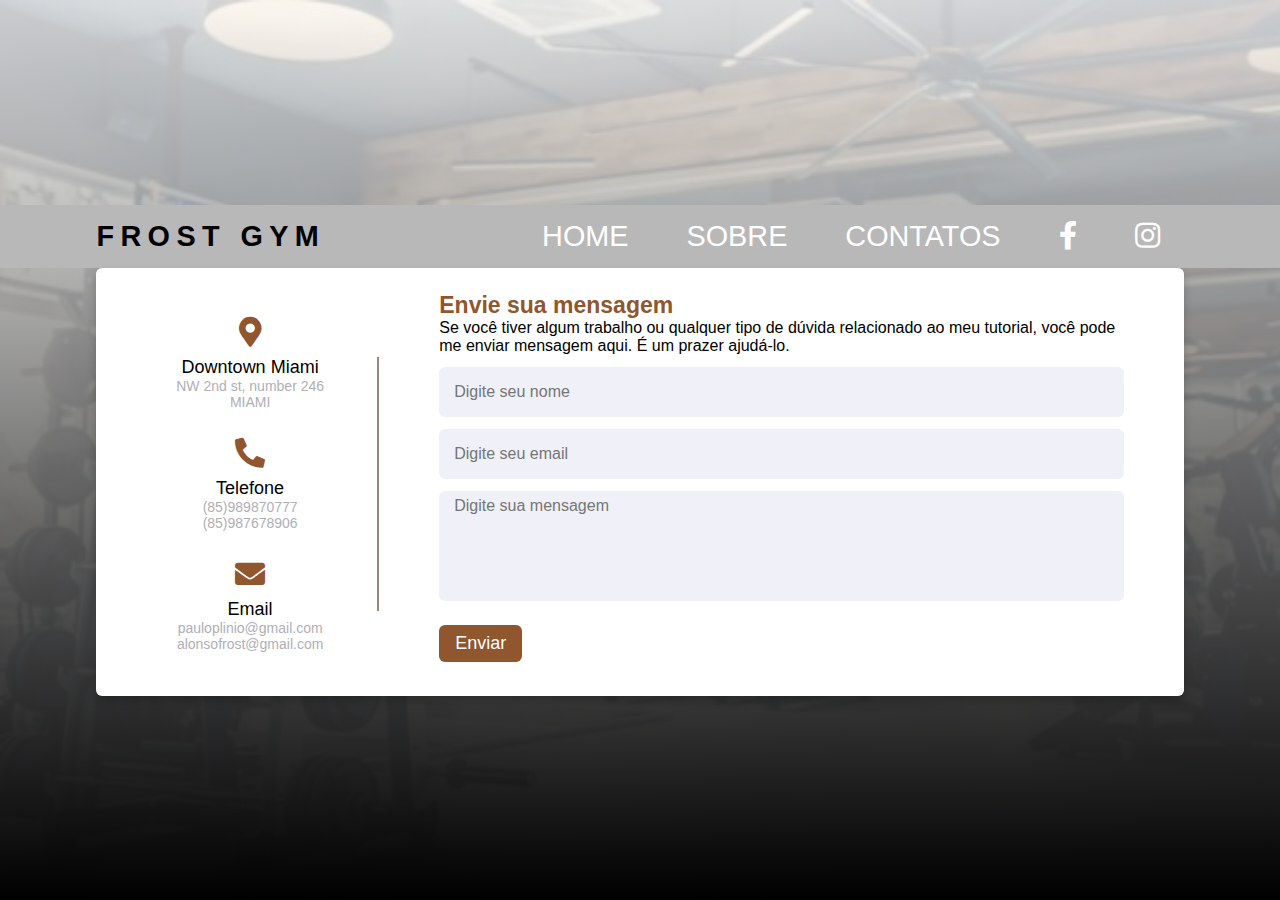
<file: contatos.html>
<!DOCTYPE html>
<html lang="en">
  <head>
    <meta charset="UTF-8" />
    <meta http-equiv="X-UA-Compatible" content="IE=edge" />
    <meta name="viewport" content="width=device-width, initial-scale=1.0" />
    <link rel="stylesheet" href="style2.css" />
    <!-- Fontawesome CDN Link -->
    <link
      rel="stylesheet"
      href="https://cdnjs.cloudflare.com/ajax/libs/font-awesome/5.15.2/css/all.min.css"
    />
    <title>contatos</title>
  </head>
  <body>
    <header>
      <div class="menu-content">
          <h1 class="logo"> FROST GYM</h1>
          <nav class="header-menu">
              <ul class="list-itens">
                  <li><a href="#">home</a></li>
                  <li><a href="sobre.html">Sobre</a></li>
                  <li><a href="contatos.html">contatos</a></li>
                  <li><a href="#"><i class="fab fa-facebook-f"></i></a></li>
                  <li><a href="#"><i class="fab fa-instagram"></i></a></li>
              </ul>
          </nav>
      </div>
  </header>

    <div class="container">
      <div class="content">
        <div class="left-side">
          <div class="address details">
            <i class="fas fa-map-marker-alt"></i>
            <div class="topic">Downtown Miami</div>
            <div class="text-one">NW 2nd st, number 246
            </div>
            <div class="text-two">MIAMI</div>
          </div>
          <div class="phone details">
            <i class="fas fa-phone-alt"></i>
            <div class="topic">Telefone</div>
            <div class="text-one">(85)989870777</div>
            <div class="text-two">(85)987678906</div>
          </div>
          <div class="email details">
            <i class="fas fa-envelope"></i>
            <div class="topic">Email</div>
            <div class="text-one">pauloplinio@gmail.com</div>
            <div class="text-two">alonsofrost@gmail.com</div>
          </div>
        </div>
        <div class="right-side">
          <div class="topic-text">Envie sua mensagem</div>
          <p>
            Se você tiver algum trabalho ou qualquer tipo de dúvida relacionado ao meu tutorial, você pode me enviar mensagem aqui. É um prazer ajudá-lo.
          </p>
          <form action="#">
            <div class="input-box">
              <input type="text" placeholder="Digite seu nome" />
            </div>
            <div class="input-box">
              <input type="text" placeholder="Digite seu email" />
            </div>
            <div class="input-box message-box">
              <textarea placeholder="Digite sua mensagem"></textarea>
            </div>
            <div class="button">
              <input type="button" value="Enviar" />
            </div>
          </form>
        </div>
      </div>
    </div>
  </body>
</html>
</file>
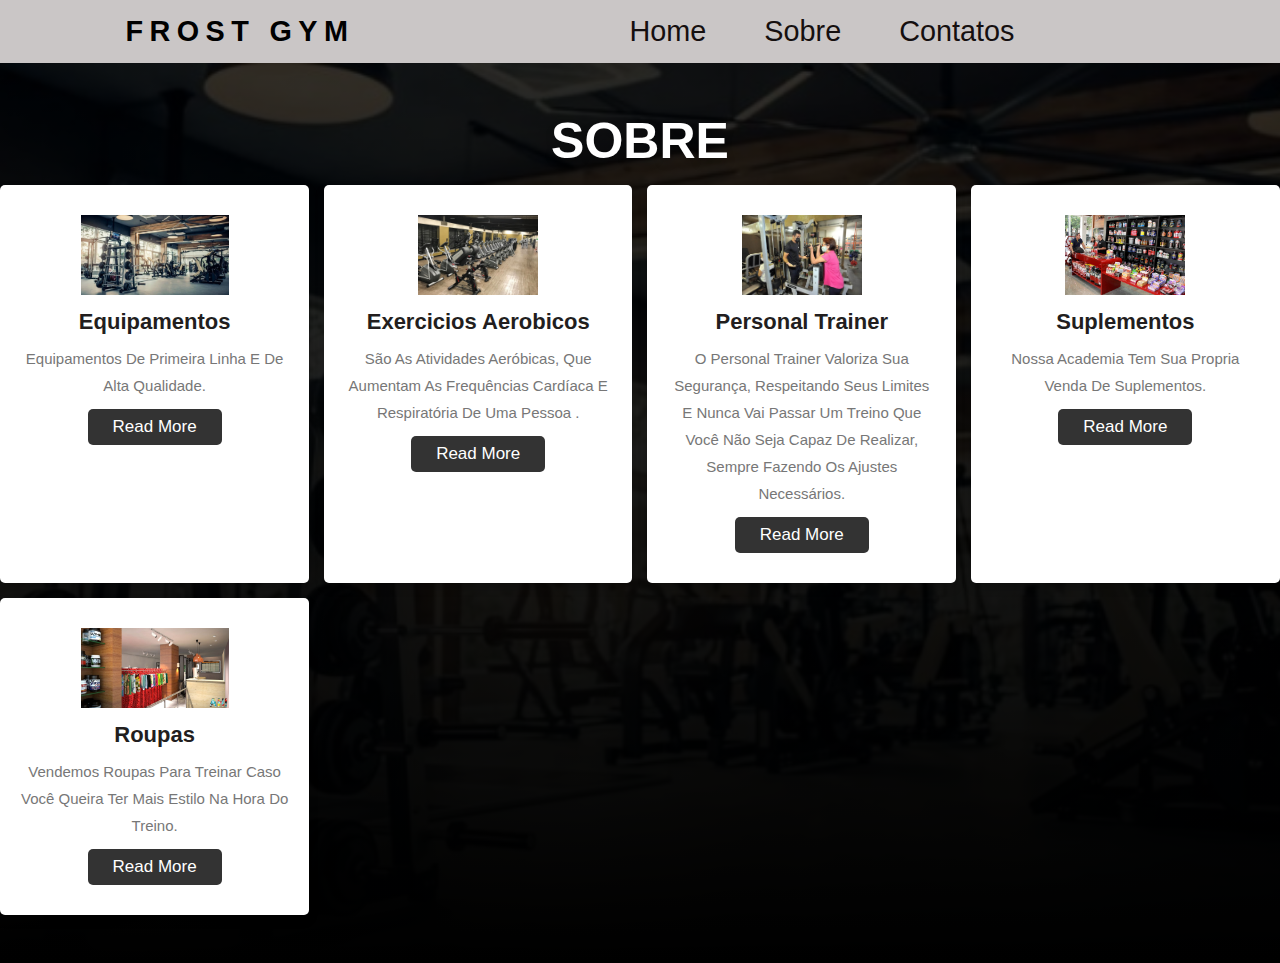
<file: sobre.html>
<!DOCTYPE html>
<html lang="en">
<head>
    <meta charset="UTF-8">
    <meta http-equiv="X-UA-Compatible" content="IE=edge">
    <meta name="viewport" content="width=device-width, initial-scale=1.0">
    
    <!-- custom css file link  -->
    <link rel="stylesheet" href="style3.css">

</head>
<body>
    
    <header>
        <div class="menu-content">
            <h1 class="logo"> FROST GYM</h1>
            <nav class="header-menu">
                <ul class="list-itens">
                    <li><a href="#">home</a></li>
                    <li><a href="sobre.html">Sobre</a></li>
                    <li><a href="contatos.html">contatos</a></li>
                    <li><a href="#"><i class="fab fa-facebook-f"></i></a></li>
                    <li><a href="#"><i class="fab fa-instagram"></i></a></li>
                </ul>
            </nav>
        </div>
    </header>

<div class="container">

    <h1 class="heading">SOBRE</h1>

    <div class="box-container">

        <div class="box">
            <img src="img2.png.jpg" alt="">
            <h3>Equipamentos</h3>
            <p>Equipamentos de primeira linha e de alta qualidade.</p>
            <a href="#" class="btn">read more</a>
        </div>

        <div class="box">
            <img src="img3.png" alt="">
            <h3>Exercicios Aerobicos</h3>
            <p>São as atividades aeróbicas, que aumentam as frequências cardíaca e respiratória de uma pessoa .</p>
            <a href="#" class="btn">read more</a>
        </div>

        <div class="box">
            <img src="img5.png" alt="">
            <h3>Personal Trainer</h3>
            <p>O personal trainer valoriza sua segurança, respeitando seus limites e nunca vai passar um treino que você não seja capaz de realizar, sempre fazendo os ajustes necessários.</p>
            <a href="#" class="btn">read more</a>
        </div>

        <div class="box">
            <img src="img7.png" alt="">
            <h3>Suplementos</h3>
            <p>Nossa academia tem sua propria venda de Suplementos.</p>
            <a href="#" class="btn">read more</a>
        </div>

        <div class="box">
            <img src="img9.png" alt="">
            <h3>Roupas</h3>
            <p>Vendemos Roupas para treinar caso você queira ter mais estilo na hora do treino.
            </p>
            <a href="#" class="btn">read more</a>
        </div>

</body>
</html>
</file>
<file: style2.css>
*{
    margin: 0;
    padding: 0;
    box-sizing: border-box;
    font-family: "Poppins" , sans-serif;
  }
  header {
    width: 100%;
    height: 7vh;
    height: 15;
    background-color: rgb(184, 184, 184);
}

.menu-content {
    text-transform: uppercase;
    height: 100%;
    display: flex;
    justify-content: space-around;
    align-items: center;
    font-size: 1.8rem;
}

.logo {
    font-size: 1.8rem;
    letter-spacing: 0.4rem;
    cursor: pointer;
}

.menu-content .list-itens {
    display: flex;
    list-style: none;
    gap: 10px;
}

.menu-content .list-itens a {
    text-decoration: none;
    color: white;
    padding: 1.5rem;
    transform: 2ms ease-in;
    position: relative;
}


.menu-content .list-itens a:before {
    content: ' ';
    position: absolute;
    bottom: 0px;
    left: 0px;
    width: 0px;
    height: 1px;
    background-color: rgb(251, 255, 0);
    transition: all 1.5s ease; 
}

.menu-content .list-itens a:hover:before {
    width: 100%;
}

  body{
    min-height: 100vh;
    width: 100%;
    background: linear-gradient(rgba(255, 255, 255, 0.8), rgb(0, 0, 0)), url(img2.png.jpg);
    background-position: center center;
    background-size: cover;
    background-position-y: 0px;
    background-repeat: no-repeat;
    display: flex;
    flex-direction: column;
    align-items: center;
    justify-content: center;
  }
  .container{
    width: 85%;
    background: #fff;
    border-radius: 6px;
    padding: 20px 60px 30px 40px;
    box-shadow: 0 5px 10px rgba(0, 0, 0, 0.2);
  }
  .container .content{
    display: flex;
    align-items: center;
    justify-content: space-between;
  }
  .container .content .left-side{
    width: 25%;
    height: 100%;
    display: flex;
    flex-direction: column;
    align-items: center;
    justify-content: center;
    margin-top: 15px;
    position: relative;
  }
  .content .left-side::before{
    content: '';
    position: absolute;
    height: 70%;
    width: 2px;
    right: -15px;
    top: 50%;
    transform: translateY(-50%);
    background: #98857E;
  }
  .content .left-side .details{
    margin: 14px;
    text-align: center;
  }
  .content .left-side .details i{
    font-size: 30px;
    color: #90562E;
    margin-bottom: 10px;
  }
  .content .left-side .details .topic{
    font-size: 18px;
    font-weight: 500;
  }
  .content .left-side .details .text-one,
  .content .left-side .details .text-two{
    font-size: 14px;
    color: #afafb6;
  }
  
  
  .container .content .right-side{
    width: 75%;
    margin-left: 75px;
  }
  .content .right-side .topic-text{
    font-size: 23px;
    font-weight: 600;
    color: #90562E;
  }
  .right-side .input-box{
    height: 50px;
    width: 100%;
    margin: 12px 0;
  }
  .right-side .input-box input,
  .right-side .input-box textarea{
    height: 100%;
    width: 100%;
    border: none;
    outline: none;
    font-size: 16px;
    background: #F0F1F8;
    border-radius: 6px;
    padding: 0 15px;
    resize: none;
  }
  .right-side .message-box{
    min-height: 110px;
  }
  .right-side .input-box textarea{
    padding-top: 6px;
  }
  .right-side .button{
    display: inline-block;
    margin-top: 12px;
  }
  .right-side .button input[type="button"]{
    color: #fff;
    font-size: 18px;
    outline: none;
    border: none;
    padding: 8px 16px;
    border-radius: 6px;
    background: #90562E;
    cursor: pointer;
    transition: all 0.3s ease;
  }
  .button input[type="button"]:hover{
    background: #C1AC9C;
  }
  
  @media (max-width: 950px) {
    .container{
      width: 90%;
      padding: 30px 40px 40px 35px ;
    }
    .container .content .right-side{
     width: 75%;
     margin-left: 55px;
  }
  }
  @media (max-width: 820px) {
    .container{
      margin: 40px 0;
      height: 100%;
    }
    .container .content{
      flex-direction: column-reverse;
    }
   .container .content .left-side{
     width: 100%;
     flex-direction: row;
     margin-top: 40px;
     justify-content: center;
     flex-wrap: wrap;
   }
   .container .content .left-side::before{
     display: none;
   }
   .container .content .right-side{
     width: 100%;
     margin-left: 0;
   }
  }
</file>
<file: style3.css>
*{
    font-family: 'Poppins', sans-serif;
    margin:0; padding:0;
    box-sizing: border-box;
    outline: none; border:none;
    text-decoration: none;
    text-transform: capitalize;
    transition: .2s linear;
}

header {
    width: 100%;
    height: 7vh;
    background-color: rgb(202, 198, 198);
}

.menu-content {
    text-transform: uppercase;
    height: 100%;
    display: flex;
    justify-content: space-around;
    align-items: center;
    font-size: 1.8rem;
}

.logo {
    font-size: 1.8rem;
    letter-spacing: 0.4rem;
    cursor: pointer;
}

.menu-content .list-itens {
    display: flex;
    list-style: none;
    gap: 10px;
}

.menu-content .list-itens a {
    text-decoration: none;
    color: rgb(21, 15, 15);
    padding: 1.5rem;
    transform: 2ms ease-in;
    position: relative;
}


.menu-content .list-itens a:before {
    content: ' ';
    position: absolute;
    bottom: 0px;
    left: 0px;
    width: 0px;
    height: 1px;
    background-color: rgb(251, 255, 0);
    transition: all 1.5s ease; 
}

.menu-content .list-itens a:hover:before {
    width: 100%;
}

.container{ min-height: 100vh;
    width: 100%;
    background: linear-gradient(rgba(0, 0, 0, 0.8), rgb(0, 0, 0)), url(img2.png.jpg);
    background-position: center center;
    background-size: cover;
    background-position-y: 0px;
    background-repeat: no-repeat;
    display: flex;
    flex-direction: column;
    align-items: center;
    justify-content: center;
   
}

.container .heading{
    text-align: center;
    padding-bottom: 15px;
    color:#fff;
    text-shadow: 0 5px 10px rgba(0,0,0,.2);
    font-size: 50px;
}

.container .box-container{
    display: grid;
    grid-template-columns: repeat(auto-fit, minmax(270px, 1fr));
    gap:15px;
}

.container .box-container .box{
    box-shadow: 0 5px 10px rgba(0,0,0,.2);
    border-radius: 5px;
    background: #fff;
    text-align: center;
    padding:30px 20px;
}

.container .box-container .box img{
    height: 80px;
}

.container .box-container .box h3{
    color:#221e1e;
    font-size: 22px;
    padding:10px 0;
}

.container .box-container .box p{
    color:#777;
    font-size: 15px;
    line-height: 1.8;
}

.container .box-container .box .btn{
    margin-top: 10px;
    display: inline-block;
    background:#333;
    color:#fff;
    font-size: 17px;
    border-radius: 5px;
    padding: 8px 25px;
}

.container .box-container .box .btn:hover{
    letter-spacing: 1px;
}

.container .box-container .box:hover{
    box-shadow: 0 10px 15px rgba(0,0,0,.3);
    transform: scale(1.03);
}

@media (max-width:768px){
    .container{
        padding:20px;
    }
}
</file>
